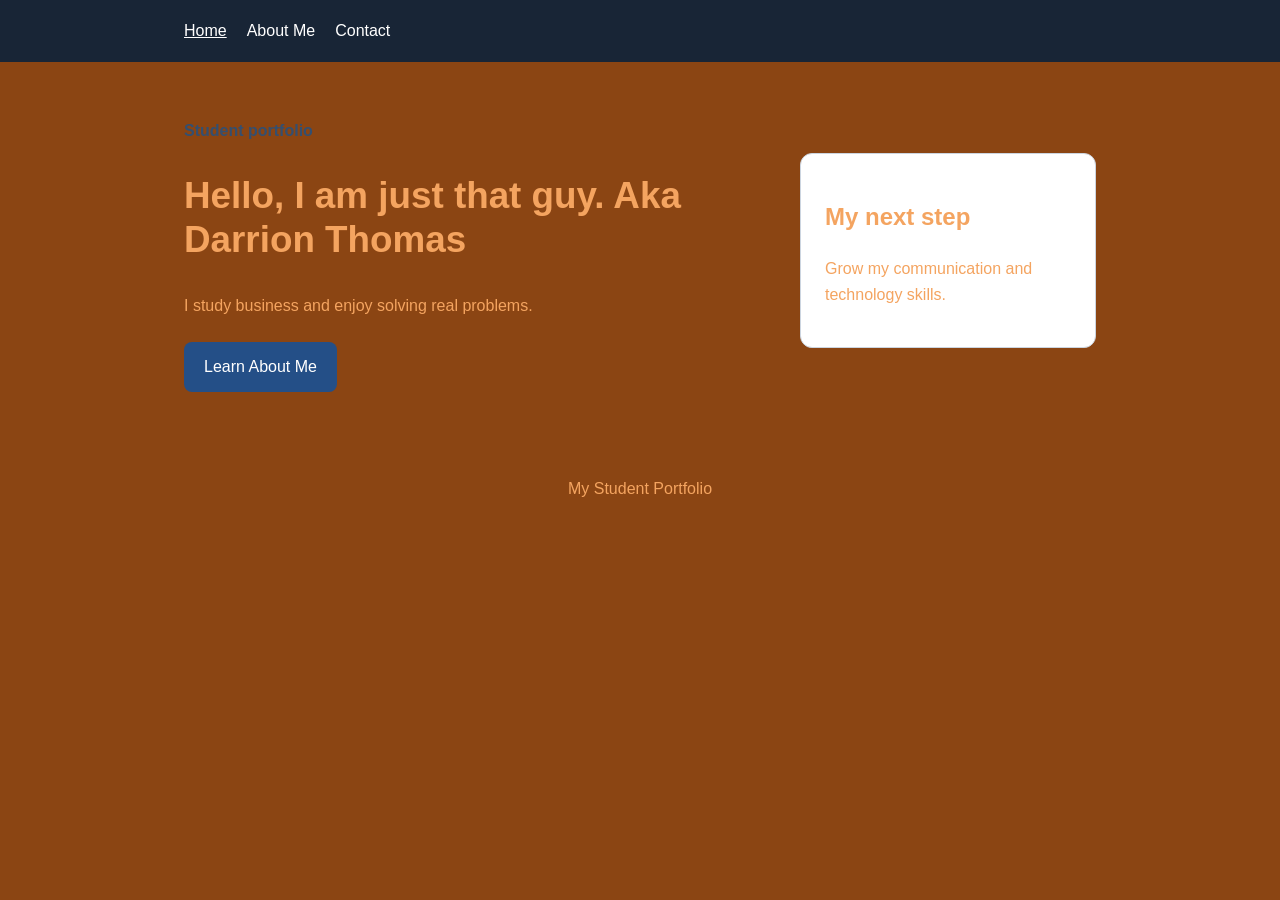
<file: index.html>
<!DOCTYPE html>
<html lang="en">
<head>
  <meta charset="UTF-8">
  <meta name="viewport" content="width=device-width, initial-scale=1">
  <title>My Portfolio | Home</title>
  <link rel="stylesheet" href="css/style.css">
</head>
<body>
  <header>
    <nav aria-label="Main navigation">
      <a href="index.html" aria-current="page">Home</a>
      <a href="about.html">About Me</a>
      <a href="contact.html">Contact</a>
    </nav>
  </header>
  <main>
    <section class="hero">
      <div>
        <p class="eyebrow">Student portfolio</p>
        <h1>Hello, I am just that guy. Aka Darrion Thomas</h1>
        <p>I study business and enjoy solving real problems.</p>
        <a class="button" href="about.html">Learn About Me</a>
      </div>
      <aside class="card">
        <h2>My next step</h2>
        <p>Grow my communication and technology skills.</p>
      </aside>
    </section>
  </main>
  <footer><p>My Student Portfolio</p></footer>
</body>
</html>
</file>
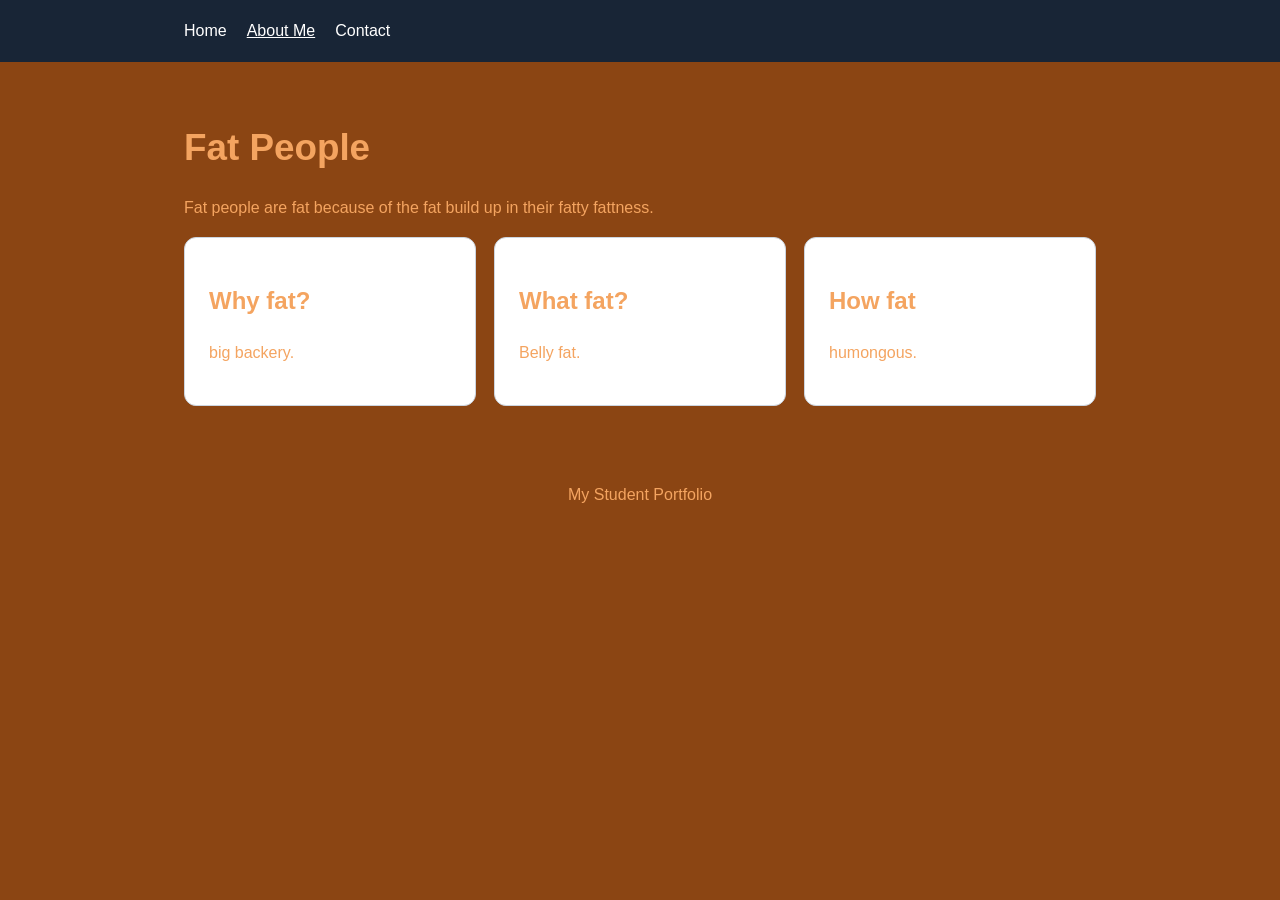
<file: about.html>
<!DOCTYPE html>
<html lang="en">
<head>
  <meta charset="UTF-8">
  <meta name="viewport" content="width=device-width, initial-scale=1">
  <title>My Portfolio | About Me</title>
  <link rel="stylesheet" href="css/style.css">
</head>
<body>
  <header>
    <nav aria-label="Main navigation">
      <a href="index.html">Home</a>
      <a href="about.html" aria-current="page">About Me</a>
      <a href="contact.html">Contact</a>
    </nav>
  </header>
  <main>
    <h1>Fat People</h1>
    <p>Fat people are fat because of the fat build up in their fatty fattness.</p>
    <section class="cards" aria-label="My interests and goals">
      <article class="card"><h2>Why fat?</h2><p>big backery.</p></article>
      <article class="card"><h2>What fat?</h2><p>Belly fat.</p></article>
      <article class="card"><h2>How fat</h2><p>humongous.</p></article>
    </section>
  </main>
  <footer><p>My Student Portfolio</p></footer>
</body>
</html>
</file>
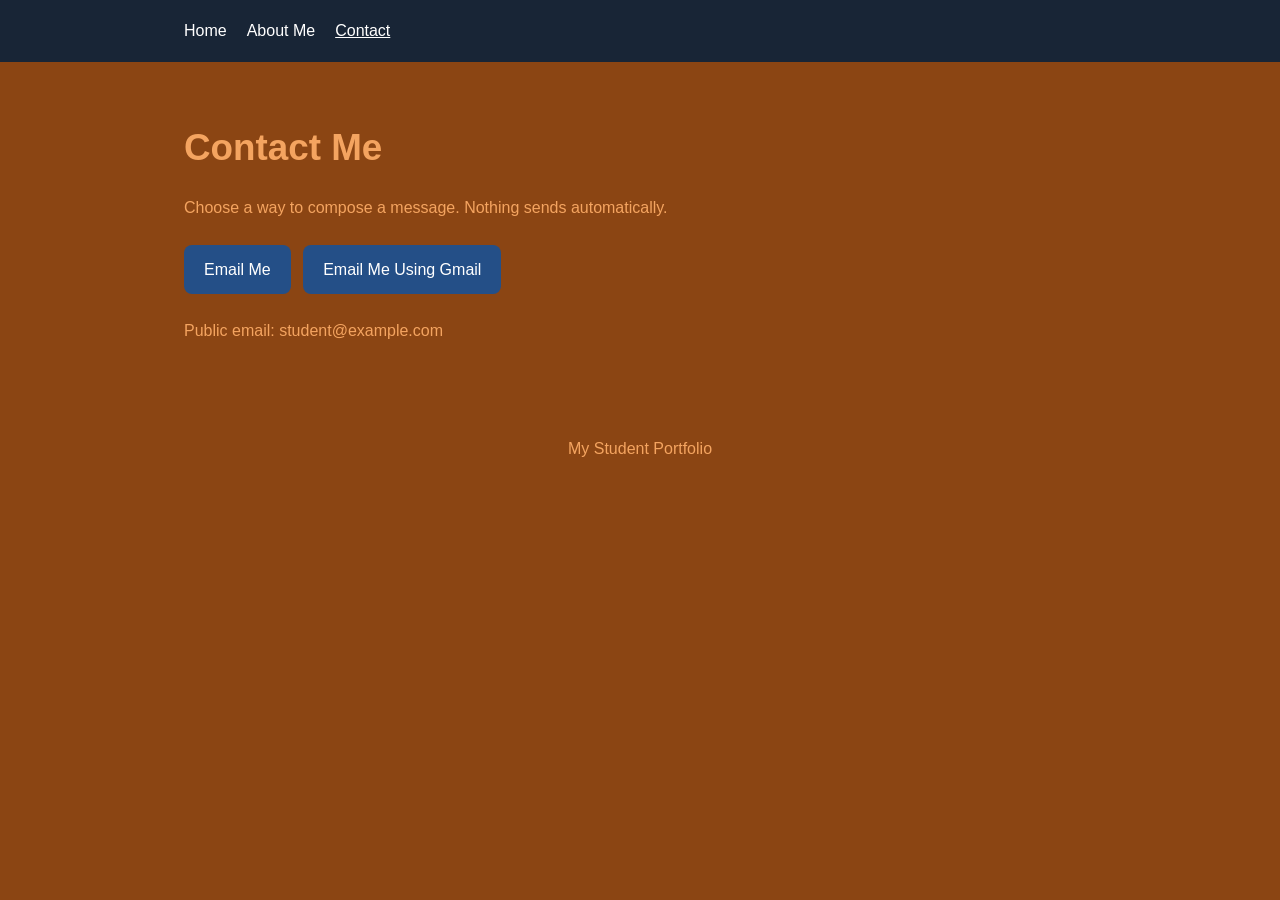
<file: contact.html>
<!DOCTYPE html>
<html lang="en">
<head>
  <meta charset="UTF-8">
  <meta name="viewport" content="width=device-width, initial-scale=1">
  <title>My Portfolio | Contact</title>
  <link rel="stylesheet" href="css/style.css">
</head>
<body>
  <header>
    <nav aria-label="Main navigation">
      <a href="index.html">Home</a>
      <a href="about.html">About Me</a>
      <a href="contact.html" aria-current="page">Contact</a>
    </nav>
  </header>
  <main>
    <h1>Contact Me</h1>
    <p>Choose a way to compose a message. Nothing sends automatically.</p>
    <a class="button" href="mailto:student@example.com?subject=Website%20Message">Email Me</a>
    <a class="button"
       href="https://mail.google.com/mail/?view=cm&amp;fs=1&amp;to=student%40example.com&amp;su=Website%20Message"
       target="_blank" rel="noopener noreferrer">Email Me Using Gmail</a>
    <p>Public email: student@example.com</p>
    <!-- OPTIONAL PHONE FEATURE: only if you have permission to publish a safe number.
    <a class="button" href="sms:+12125550123">Text Me (Phone)</a>
    -->
  </main>
  <footer><p>My Student Portfolio</p></footer>
</body>
</html>
</file>
<file: css/style.css>
* { box-sizing: border-box; }
body { margin: 0; font-family: Arial, sans-serif; line-height: 1.6;
       color: #f4a460; background: #8b4513; }
header { background: #182536; }
nav { max-width: 960px; margin: auto; display: flex;
      flex-wrap: wrap; gap: 20px; padding: 18px 24px; }
nav a { color: white; text-decoration: none; }
nav a[aria-current="page"] { text-decoration: underline; }
main { max-width: 960px; margin: auto; padding: 40px 24px; }
h1 { font-size: 2.3rem; line-height: 1.2; }
.hero { display: grid; grid-template-columns: 2fr 1fr;
        gap: 24px; align-items: center; }
.cards { display: grid; grid-template-columns: repeat(3, 1fr); gap: 18px; }
.card { background: white; padding: 24px; border: 1px solid #ccd5e0;
        border-radius: 12px; }
.eyebrow { font-weight: bold; color: #344f70; }
.button { display: inline-block; background: #244f87; color: white;
          padding: 12px 20px; margin: 8px 8px 8px 0;
          border-radius: 8px; text-decoration: none; }
a:hover { text-decoration: underline; }
a:focus-visible { outline: 3px solid #d17c00; outline-offset: 4px; }
footer { padding: 20px 24px; text-align: center; }
@media (max-width: 700px) {
  .hero, .cards { grid-template-columns: 1fr; }
  h1 { font-size: 1.8rem; }
}
</file>
